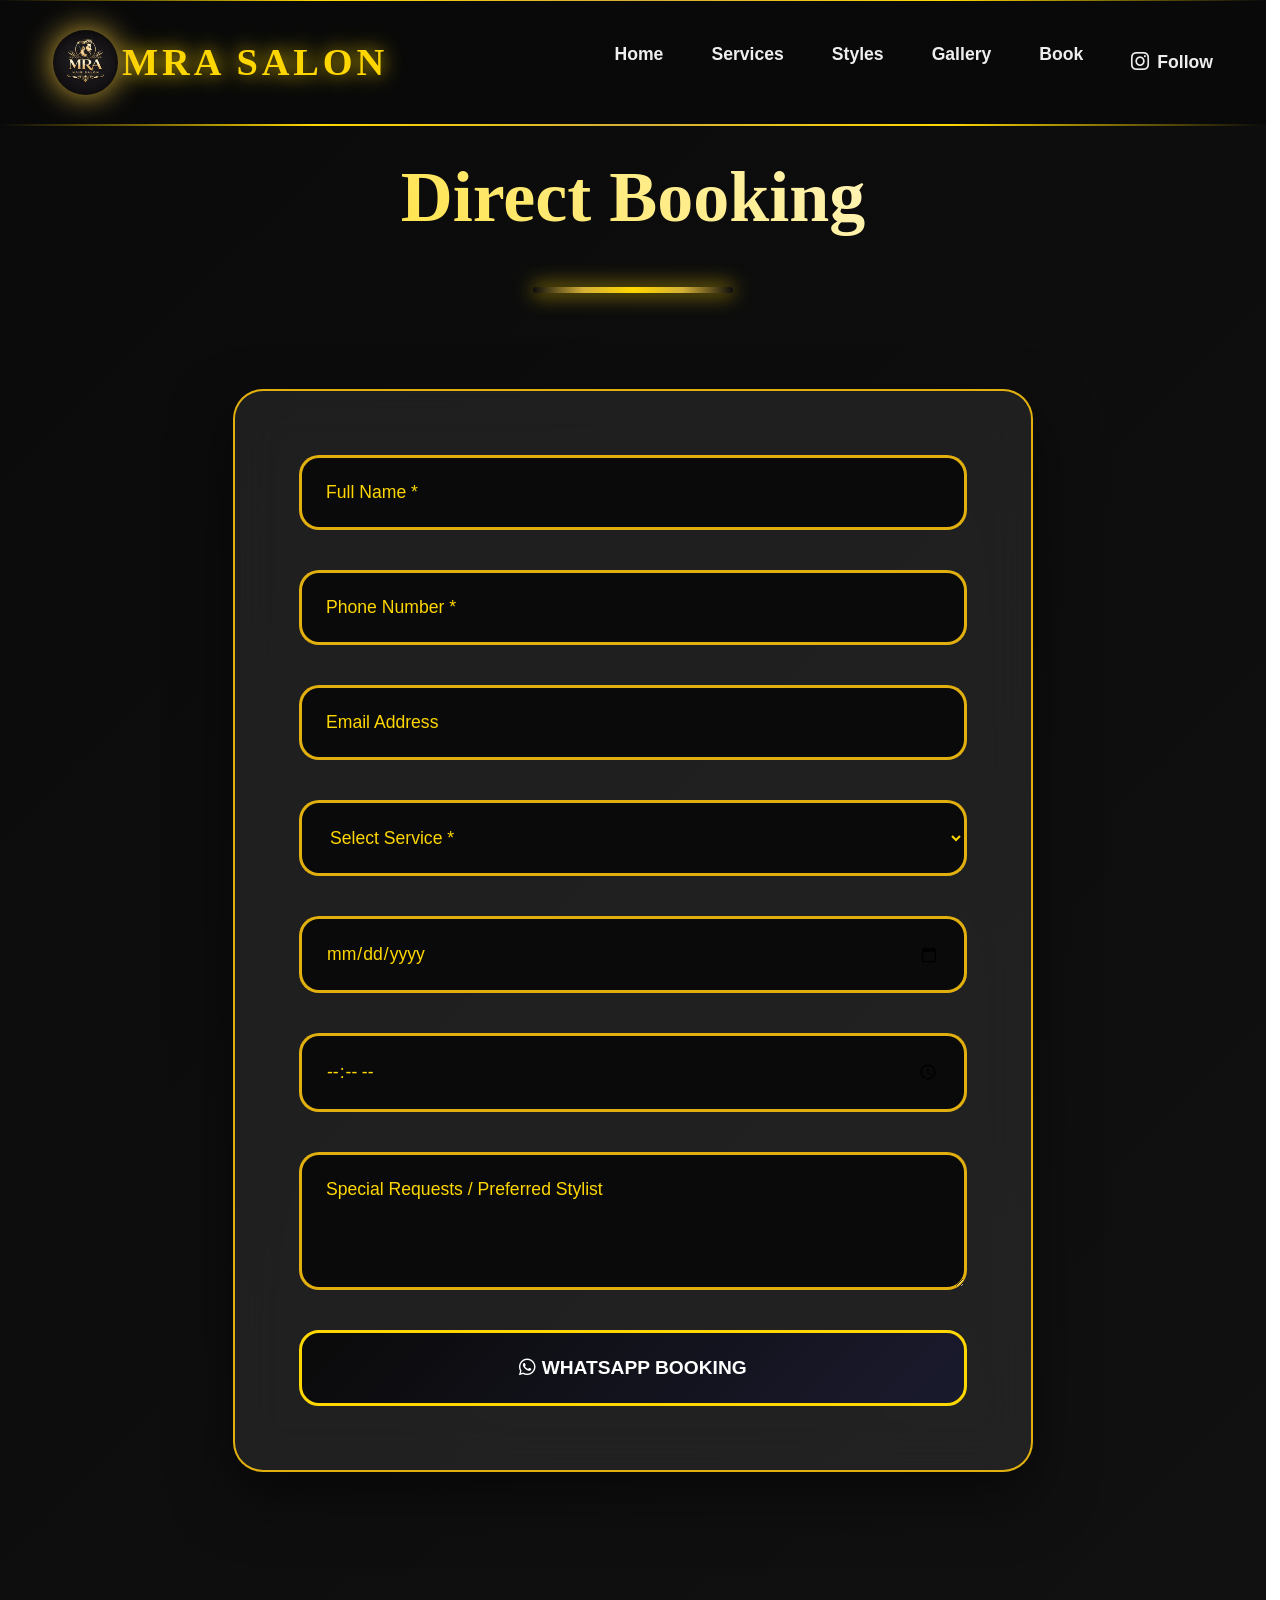
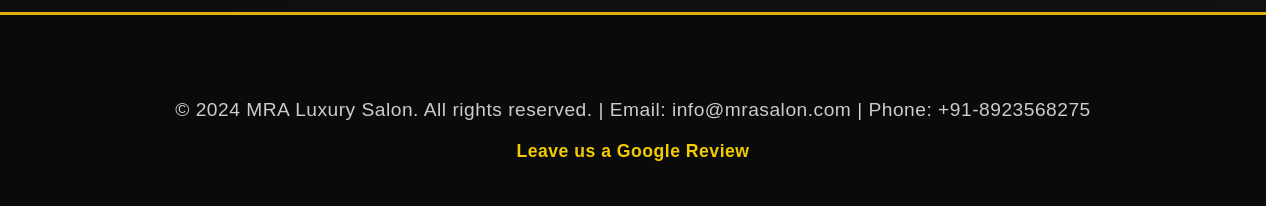
<file: book - Copy.html>
<!DOCTYPE html>
<html lang="en">
<head>
    <meta charset="UTF-8">
    <meta name="viewport" content="width=device-width, initial-scale=1.0">
    <title>Book Appointment - MRA Salon</title>
    <link rel="stylesheet" href="styles.css">
    <link rel="stylesheet" href="https://cdnjs.cloudflare.com/ajax/libs/font-awesome/6.0.0/css/all.min.css">
</head>
<body>
    <!-- Preloader -->
    <div class="preloader" id="preloader">
        <div class="spinner"></div>
    </div>


    <!-- Navbar -->
    <nav class="navbar">
        <div class="nav-container">
            <div class="logo-container">
                <img src="logo.jpeg" alt="MRA Salon Logo" class="logo">
                <div class="salon-name">MRA SALON</div>
            </div>
            <ul class="nav-menu">
                <li><a href="index.html" class="nav-link">Home</a></li>
                <li><a href="services.html" class="nav-link">Services</a></li>
                <li><a href="styles.html" class="nav-link">Styles</a></li>
                <li><a href="gallery.html" class="nav-link">Gallery</a></li>
                <li><a href="book.html" class="nav-link active">Book</a></li>
                <li><a href="https://www.instagram.com/mrasalonofficial/" class="nav-link instagram-link" target="_blank" rel="noopener"><i class="fab fa-instagram"></i> Follow</a></li>
            </ul>
            <div class="hamburger">
                <span></span>
                <span></span>
                <span></span>
            </div>
        </div>
    </nav>

    <!-- Booking Form -->
    <section class="booking-section" id="book">
        <div class="container">
            <h2 class="section-title gold-text">Direct Booking</h2>
            <form id="bookingForm" class="booking-form">
                <input type="text" id="name" placeholder="Full Name *" required>
                <input type="tel" id="phone" placeholder="Phone Number *" required>
                <input type="email" id="email" placeholder="Email Address">
                <select id="service" required>
                    <option value="">Select Service *</option>
                    <option value="Haircut">Haircut</option>
                    <option value="Beard Trim">Beard Trim</option>
                    <option value="Hair Dye">Hair Dye</option>
                    <option value="Facial">Facial</option>
                    <option value="Haircut+Beard Trim">Haircut + Beard Trim</option>
                    <option value="Style Consultation">Style Consultation</option>
                </select>
<input type="date" id="date" required>
                <input type="time" id="time" required>
<textarea id="message" placeholder="Special Requests / Preferred Stylist" rows="4" style="overflow: hidden; resize: vertical;"></textarea>

                <div class="form-buttons">
<button type="button" class="gold-btn" id="whatsappBtn" onclick="sendWhatsAppBooking()"><i class="fab fa-whatsapp"></i> WhatsApp Booking</button>

                </div>
            </form>
        </div>
    </section>

    <!-- Footer -->
    <footer class="footer">
        <div class="container">
            <p>&copy; 2024 MRA Luxury Salon. All rights reserved. | Email: info@mrasalon.com | Phone: +91-8923568275</p>
            <p style="margin-top: 0.75rem; font-size: 1.1rem; opacity: 0.95;">
                <a href="https://g.page/r/Ca-ZBIaewTPIEBM" target="_blank" rel="noopener" style="color: var(--neon-gold); text-decoration: none; font-weight: 700;">
                    Leave us a Google Review
                </a>
            </p>
        </div>
    </footer>

    <!-- Thanks Modal -->
    <div id="thanksModal" class="modal">
        <div class="modal-content">
            <h2>Thank You!</h2>
            <p id="thanksMessage">Your booking request has been saved and sent to our team.</p>
            <button class="close-modal gold-btn">Close</button>
        </div>
    </div>

<script src="script.js"></script>

<script>
// Prefill service from modal
document.addEventListener('DOMContentLoaded', function() {
    const selectedService = localStorage.getItem('selectedService');
    if (selectedService && document.getElementById('service')) {
        document.getElementById('service').value = selectedService;

        localStorage.removeItem('selectedService');
    }
});
</script>

</body>
</html>
</file>
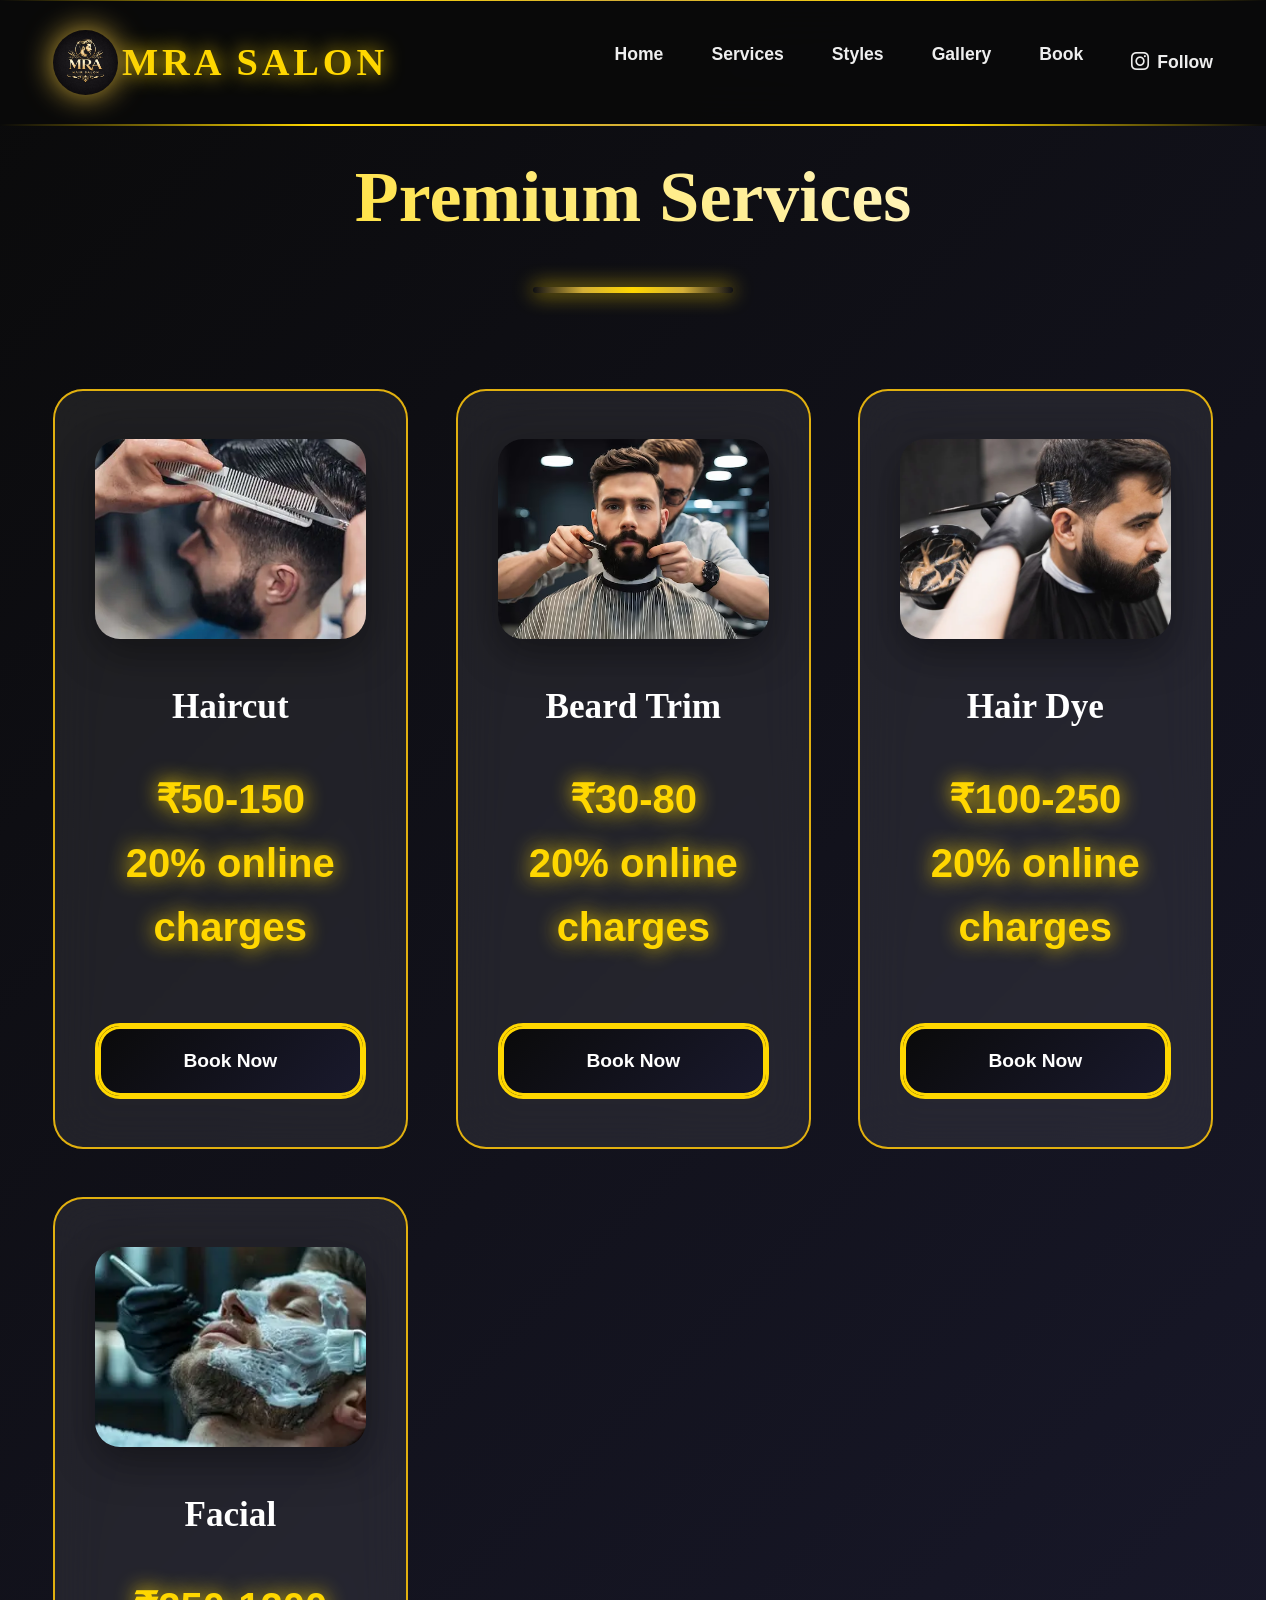
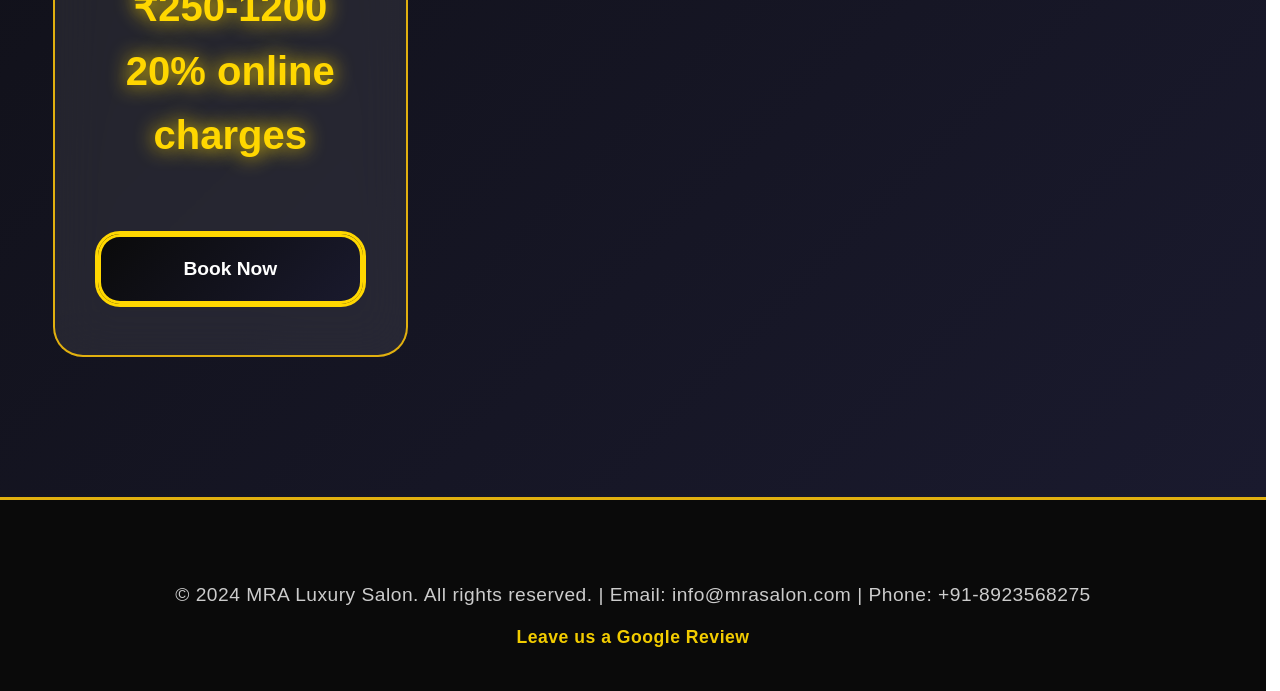
<file: services.html>
<!DOCTYPE html>
<html lang="en">
<head>
    <meta charset="UTF-8">
    <meta name="viewport" content="width=device-width, initial-scale=1.0">
    <title>Services - MRA Salon - Luxury Hair & Beard Styling</title>
    <link rel="stylesheet" href="styles.css">
    <link rel="stylesheet" href="https://cdnjs.cloudflare.com/ajax/libs/font-awesome/6.0.0/css/all.min.css">
</head>
<body>
    <!-- Preloader -->
    <div class="preloader" id="preloader">
        <div class="spinner"></div>
    </div>

 

    <!-- Navbar -->
    <nav class="navbar">
        <div class="nav-container">
            <div class="logo-container">
                <img src="logo.jpeg" alt="MRA Salon Logo" class="logo">
                <div class="salon-name">MRA SALON</div>
            </div>
            <ul class="nav-menu">
                <li><a href="index.html" class="nav-link">Home</a></li>
<li><a href="services.html" class="nav-link active">Services</a></li>
                <li><a href="styles.html" class="nav-link">Styles</a></li>
                <li><a href="gallery.html" class="nav-link">Gallery</a></li>
                <li><a href="book.html" class="nav-link">Book</a></li>
                <li><a href="https://www.instagram.com/mrasalonofficial/" class="nav-link instagram-link" target="_blank" rel="noopener"><i class="fab fa-instagram"></i> Follow</a></li>
            </ul>
            <div class="hamburger">
                <span></span>
                <span></span>
                <span></span>
            </div>
        </div>
    </nav>

    <!-- Services Section -->
    <section class="services-section">
        <div class="container">
            <h2 class="section-title gold-text">Premium Services</h2>
            <div class="services-grid">
<div class="service-card fade-in">
                    <img src="haircutting.webp" alt="Premium Haircut Service">
                    <h3>Haircut</h3>
                    <div class="price">₹50-150 <br>
                        <p>20% online charges</p></div>
                    <button class="book-btn gold-btn" data-service="Haircut">Book Now</button>
                </div>
                <div class="service-card fade-in">
                    <img src="cutting-beard-barber-salon.avif" alt="Expert Beard Trim">
                    <h3>Beard Trim</h3>
                    <div class="price">₹30-80 <br>
                        <p>20% online charges</p></div>
                    <button class="book-btn gold-btn" data-service="Beard Trim">Book Now</button>
                </div>
                <div class="service-card fade-in">
                    <img src="hair-dye-men-salon-800x534.webp" alt="Professional Hair Dye">
                    <h3>Hair Dye</h3>
                    <div class="price">₹100-250 <br>
                        <p>20% online charges</p></div>
                    <button class="book-btn gold-btn" data-service="Hair Dye">Book Now</button>
                </div>
                <div class="service-card fade-in">
                    <img src="facial.webp" alt="Luxury Facial Treatment">
                    <h3>Facial</h3>
                    <div class="price">₹250-1200 <br>
                        <p>20% online charges</p></div>
                    <button class="book-btn gold-btn" data-service="Facial">Book Now</button>
                </div>
            </div>
        </div>
    </section>

    <!-- Footer -->
    <footer class="footer">
        <div class="container">
            <p>&copy; 2024 MRA Luxury Salon. All rights reserved. | Email: info@mrasalon.com | Phone: +91-8923568275</p>
            <p style="margin-top: 0.75rem; font-size: 1.1rem; opacity: 0.95;">
                <a href="https://g.page/r/Ca-ZBIaewTPIEBM" target="_blank" rel="noopener" style="color: var(--neon-gold); text-decoration: none; font-weight: 700;">
                    Leave us a Google Review
                </a>
            </p>
        </div>
    </footer>

    <!-- Service Modal -->
    <div id="serviceModal" class="modal">
        <div class="modal-content">
            <span class="close">&times;</span>
            <h2 id="modalTitle"></h2>
            <p id="modalDesc"></p>
            <div id="modalPrice"></div>
            <button id="modalBookBtn" class="gold-btn">Book Now</button>
        </div>
    </div>

    <script src="script.js"></script>
</body>
</html>
</file>
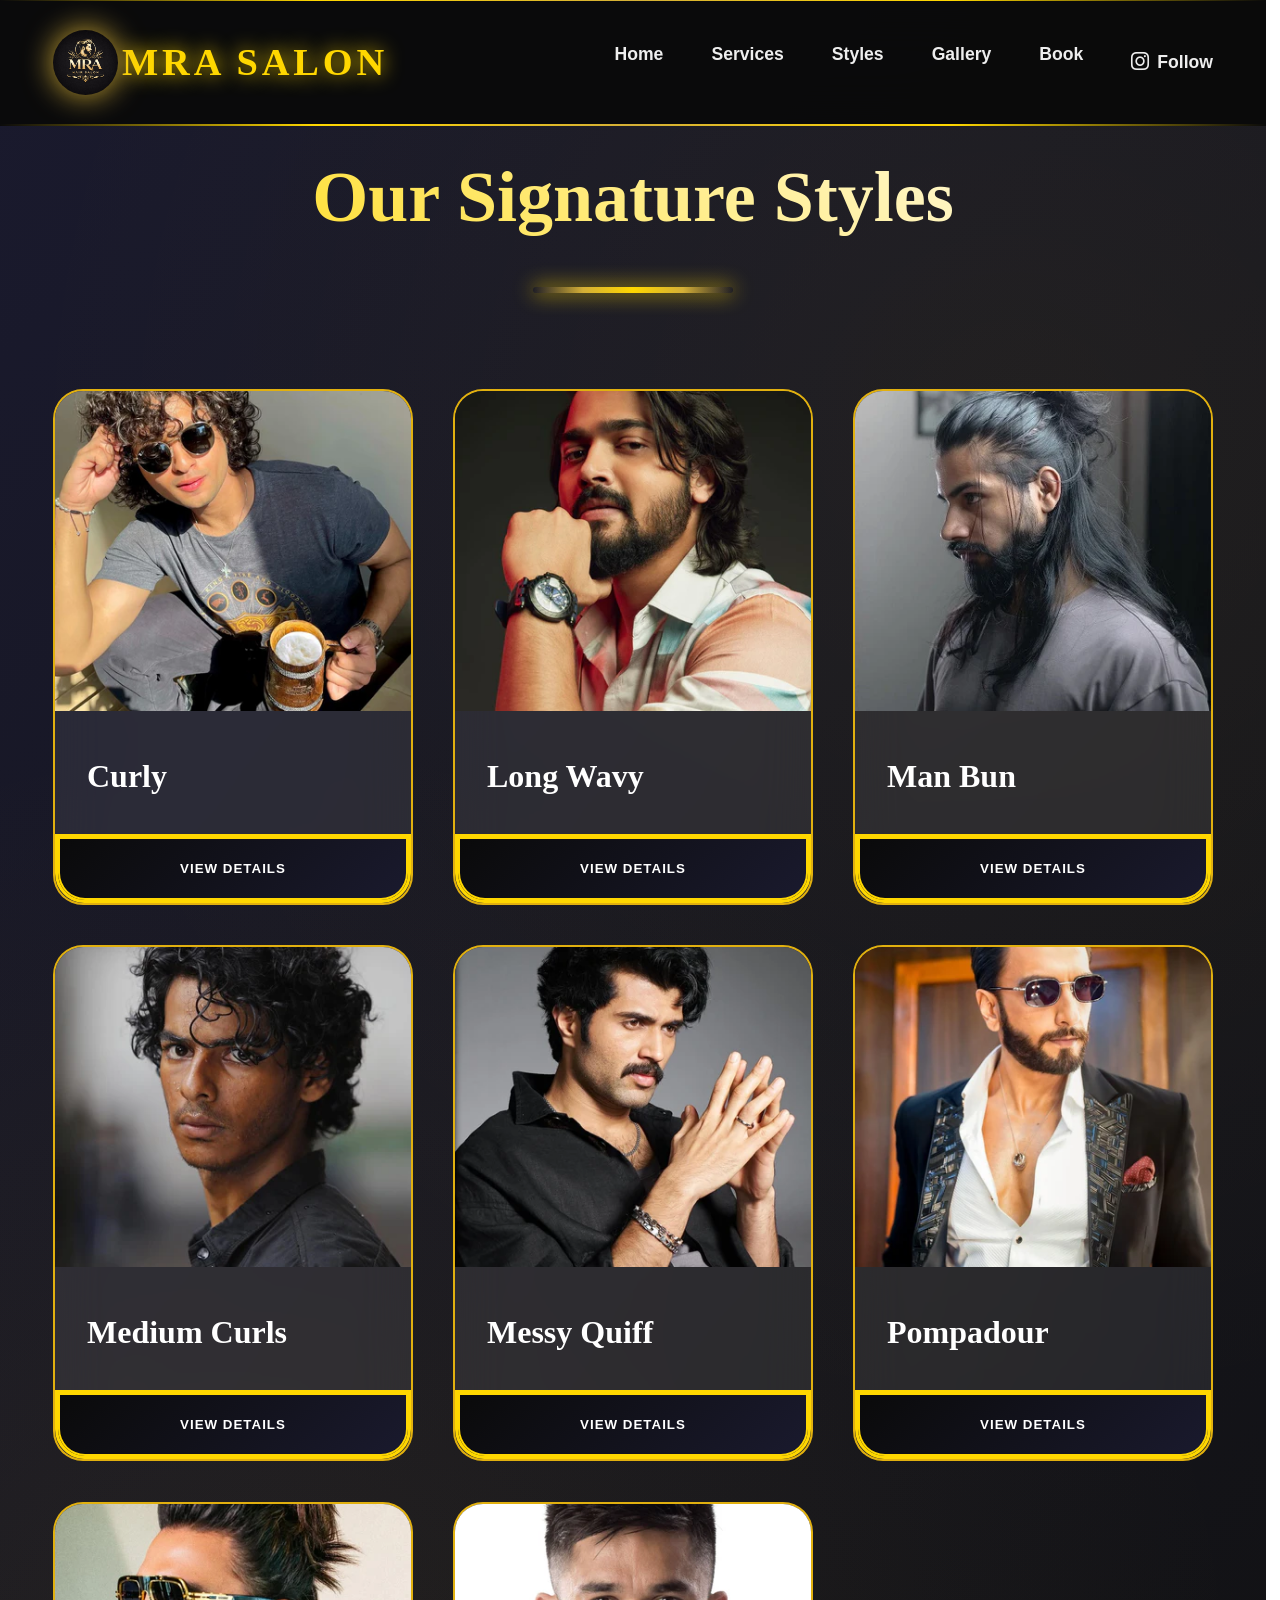
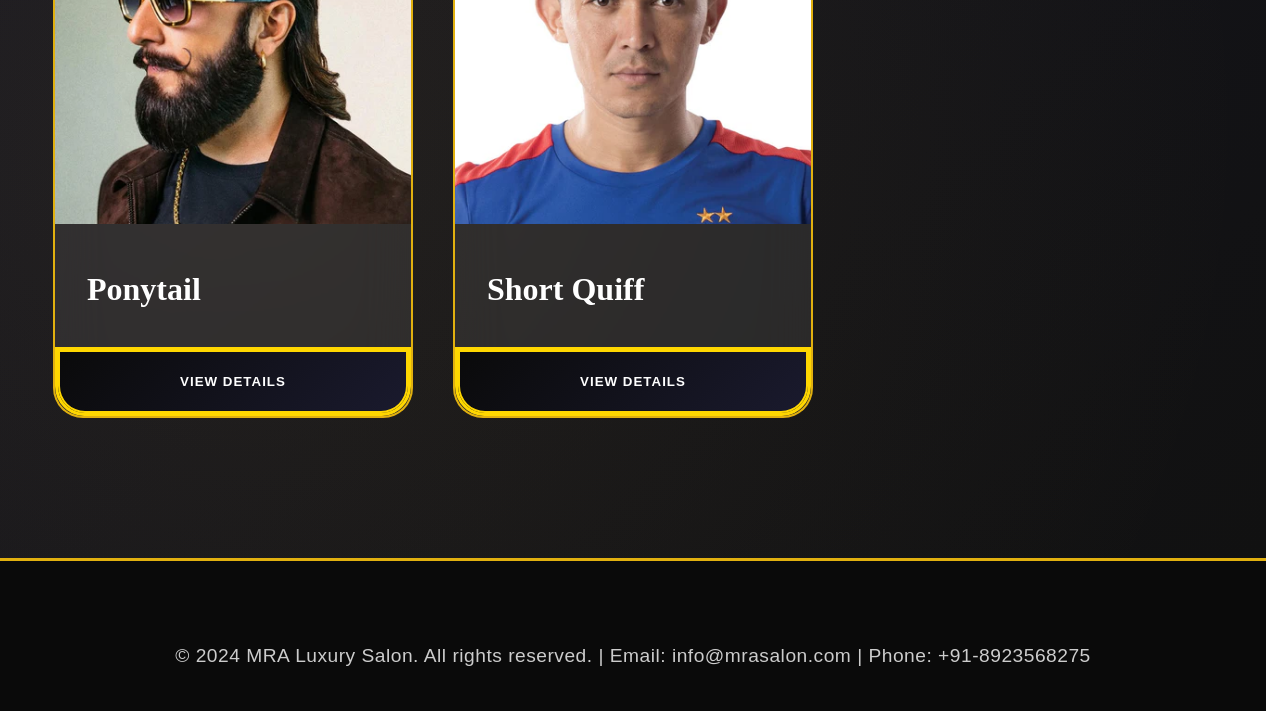
<file: styles.html>
<!DOCTYPE html>
<html lang="en">
<head>
    <meta charset="UTF-8">
    <meta name="viewport" content="width=device-width, initial-scale=1.0">
    <title>Styles - MRA Salon - Luxury Hair & Beard Styling</title>
    <link rel="stylesheet" href="styles.css">
    <link rel="stylesheet" href="https://cdnjs.cloudflare.com/ajax/libs/font-awesome/6.0.0/css/all.min.css">
</head>
<body>
    <!-- Preloader -->
    <div class="preloader" id="preloader">
        <div class="spinner"></div>
    </div>



    <!-- Navbar -->
    <nav class="navbar">
        <div class="nav-container">
            <div class="logo-container">
                <img src="logo.jpeg" alt="MRA Salon Logo" class="logo">
                <div class="salon-name">MRA SALON</div>
            </div>
            <ul class="nav-menu">
                <li><a href="index.html" class="nav-link">Home</a></li>
                <li><a href="services.html" class="nav-link">Services</a></li>
                <li><a href="styles.html" class="nav-link active">Styles</a></li>
                <li><a href="gallery.html" class="nav-link">Gallery</a></li>
                <li><a href="book.html" class="nav-link">Book</a></li>
                <li><a href="https://www.instagram.com/mrasalonofficial/" class="nav-link instagram-link" target="_blank" rel="noopener"><i class="fab fa-instagram"></i> Follow</a></li>
            </ul>
            <div class="hamburger">
                <span></span>
                <span></span>
                <span></span>
            </div>
        </div>
    </nav>

    <!-- Haircut Styles Section -->
    <section class="styles-section" id="styles">
        <div class="container">
            <h2 class="section-title gold-text">Our Signature Styles</h2>
            <div class="styles-grid">
                <div class="style-card fade-in" data-service="Curly Hairstyle">
                    <img src="Curly_Hairstyle_hannusaraf_480x480.webp" alt="Curly Hairstyle">
                    <h3>Curly</h3>
                    <button class="view-btn gold-btn">View Details</button>
                </div>
                <div class="style-card fade-in" data-service="Long Wavy">
                    <img src="Long_and_Wavy_Hairstyle_Bhuvan_Bam_480x480.webp" alt="Long Wavy Hairstyle">
                    <h3>Long Wavy</h3>
                    <button class="view-btn gold-btn">View Details</button>
                </div>
                <div class="style-card fade-in" data-service="Man Bun">
                    <img src="Man_Bun_Hairstyle_480x480.webp" alt="Man Bun Hairstyle">
                    <h3>Man Bun</h3>
                    <button class="view-btn gold-btn">View Details</button>
                </div>
                <div class="style-card fade-in" data-service="Medium Curls">
                    <img src="Medium_Length_Curls_for_Indian_Men_480x480.webp" alt="Medium Curls">
                    <h3>Medium Curls</h3>
                    <button class="view-btn gold-btn">View Details</button>
                </div>
                <div class="style-card fade-in" data-service="Messy Quiff">
                    <img src="Messy_Quiff_with_Moustache_for_Men_with_Oval_Face_480x480.webp" alt="Messy Quiff">
                    <h3>Messy Quiff</h3>
                    <button class="view-btn gold-btn">View Details</button>
                </div>
                <div class="style-card fade-in" data-service="Pompadour">
                    <img src="Pompadour_Hairstyle_Ranveer_Singh_480x480.webp" alt="Pompadour Hairstyle">
                    <h3>Pompadour</h3>
                    <button class="view-btn gold-btn">View Details</button>
                </div>
                <div class="style-card fade-in" data-service="Ponytail">
                    <img src="Ponytail_Hairstyle_for_Men_with_Beard_480x480.webp" alt="Ponytail Hairstyle">
                    <h3>Ponytail</h3>
                    <button class="view-btn gold-btn">View Details</button>
                </div>
                <div class="style-card fade-in" data-service="Short Quiff">
                    <img src="Short_Quiff_Faded_Without_Beard_For_Indian_Men_480x480.webp" alt="Short Quiff">
                    <h3>Short Quiff</h3>
                    <button class="view-btn gold-btn">View Details</button>
                </div>
            </div>
        </div>
    </section>

    <!-- Footer -->
    <footer class="footer">
        <div class="container">
            <p>&copy; 2024 MRA Luxury Salon. All rights reserved. | Email: info@mrasalon.com | Phone: +91-8923568275</p>
        </div>
    </footer>

    <!-- Service Modal -->
    <div id="serviceModal" class="modal">
        <div class="modal-content">
            <span class="close">&times;</span>
            <h2 id="modalTitle"></h2>
            <p id="modalDesc"></p>
            <div id="modalPrice"></div>
            <button id="modalBookBtn" class="gold-btn">Book This Service</button>
        </div>
    </div>

    <script src="script.js"></script>
</body>
</html>
</file>
<file: styles.css>
/* Reset & Base */
* {
    margin: 0;
    padding: 0;
    box-sizing: border-box;
}

body {
    font-family: 'Montserrat', sans-serif;
    line-height: 1.6;
    color: #eee;
    overflow-x: hidden;
  
}

.container {
    max-width: 1200px;
    margin: 0 auto;
    padding: 0 20px;
}

/* Enhanced Gold & Black Theme */
:root {
    --gold: #D4AF37;
    --dark-gold: #B8860B;
    --neon-gold: #FFD700;
    --navy: #1a1a2e;
    --black: #0a0a0a;
    --dark-bg: #111;
    --glass-bg: rgba(255,255,255,0.08);
    --glass-border: rgba(230, 180, 16, 0.98);
}

/* Google Fonts */
@import url('https://fonts.googleapis.com/css2?family=Playfair+Display:wght@400;700&family=Montserrat:wght@300;400;500;600;700&display=swap');

/* Loading Preloader */
.preloader {
    position: fixed;
    top: 0;
    left: 0;
    width: 100%;
    height: 100%;
    background: var(--black);
    display: flex;
    align-items: center;
    justify-content: center;
    z-index: 5000;
    transition: opacity 0.5s;
}

.spinner {
    width: 80px;
    height: 80px;
    border: 5px solid rgba(212,175,55,0.2);
    border-top: 5px solid var(--gold);
    border-radius: 50%;
    /* animation: spin 1s linear infinite; */
}

/* @keyframes spin {
    0% { transform: rotate(0deg); }
    100% { transform: rotate(360deg); }
} */

/* Custom Cursor */



/* Animations */
.fade-in {
    opacity: 1;
    transform: none;
}

/* @keyframes fadeInUp {
    to {
        opacity: 1;
        transform: translateY(0);
    }
} */

/* @keyframes float {
    0%, 100% { transform: translateY(0) rotate(0deg); }
    50% { transform: translateY(-20px) rotate(3deg); }
}

@keyframes glowPulse {
    0%, 100% { 
        box-shadow: var(--shadow), 0 0 20px var(--neon-gold);
        text-shadow: 0 0 20px var(--neon-gold);
    }
    50% { 
        box-shadow: var(--shadow), 0 0 60px var(--neon-gold), 0 0 100px rgba(212,175,55,0.5);
        text-shadow: 0 0 40px var(--neon-gold), 0 0 60px var(--neon-gold);
    }
}

@keyframes textShimmer {
    0% { background-position: -468px 0; }
    100% { background-position: 468px 0; }
} */

/* ULTRA Eye-Catching Hero */
.hero {
    min-height: 120vh;
    padding-top: 120px;
    background: linear-gradient(135deg, var(--black) 0%, var(--navy) 30%, var(--dark-bg) 0%);
    display: flex;
    flex-direction: column;
    justify-content: center;
    align-items: center;
    text-align: center;
    position: relative;
    overflow: hidden;
}

.hero::before {
    content: '';
    position: fixed;
    top: -50%;
    left: -50%;
    width: 200%;
    height: 200%;
    background: 
        radial-gradient(circle at 20% 30%, var(--neon-gold) 0%, transparent 40%),
        radial-gradient(circle at 80% 70%, var(--gold) 0%, transparent 40%),
        radial-gradient(circle at 40% 80%, rgba(212,175,55,0.3) 0%, transparent 50%);
    /* animation: float 10s ease-in-out infinite; */
    opacity: 0.15;
    z-index: 1;
}

.hero::after {
    content: '';
    position: absolute;
    top: 0;
    left: 0;
    width: 100%;
    height: 100%;
    background-image: 
        linear-gradient(45deg, transparent 48%, var(--neon-gold) 50%, transparent 52%),
        linear-gradient(-45deg, transparent 48%, var(--neon-gold) 50%, transparent 52%);
    background-size: 20px 20px;
    /* animation: textShimmer 3s linear infinite; */
    opacity: 0.1;
    z-index: 1;
}

.hero-title {
    font-family: 'Playfair Display', serif;
    font-size: clamp(3rem, 6vw, 5rem);
    margin-bottom: 1.5rem;
    color: var(--neon-gold);
    /* animation: 
        fadeInUp 1.5s ease-out forwards,
        glowPulse 3s ease-in-out infinite 1.5s; */
    letter-spacing: 0.15em;
    text-transform: uppercase;
    font-weight: 700;
    position: relative;
    z-index: 3;
    text-shadow: 0 0 12px var(--neon-gold);
    opacity: 1;
}

.hero-subtitle {
    font-size: clamp(1.4rem, 4vw, 2rem);
    margin-bottom: 3rem;
    max-width: 800px;
    font-weight: 300;
    color: rgba(255,255,255,0.9);
    /* animation: fadeInUp 2s ease 0.5s forwards; */
    position: relative;
    z-index: 3;
    letter-spacing: 0.05em;
}

.cta-btn {
    display: inline-block;
    padding: 22px 60px;
    background: linear-gradient(135deg, var(--black) 0%, var(--navy) 50%, var(--black) 100%);
    color: #fff;
    text-decoration: none;
    font-family: 'Montserrat', sans-serif;
    font-weight: 700;
    font-size: 1.3rem;
    border: 3px solid transparent;
    border-radius: 60px;
    position: relative;
    overflow: hidden;
    /* animation: fadeInUp 2s ease 1s forwards; */
    z-index: 3;
    transition: all 0.5s cubic-bezier(0.25, 0.46, 0.45, 0.94);
    text-transform: uppercase;
    letter-spacing: 1px;
    box-shadow: inset 0 0 0 3px var(--neon-gold);
}

.cta-btn::before {
    content: '';
    position: absolute;
    top: 0;
    left: -100%;
    width: 100%;
    height: 100%;
    background: linear-gradient(90deg, transparent, rgba(255,255,255,0.3), transparent);
    transition: left 0.6s;
}

.cta-btn:hover::before {
    left: 100%;
}

.cta-btn:hover {
    /* transform: translateY(-8px) scale(1.08); */
    box-shadow: 
        0 10px 20px rgba(0,0,0,0.3),
        inset 0 0 0 3px var(--neon-gold);
    border-color: var(--neon-gold);
}

/* Navbar - Enhanced */
.navbar {
    position: absolute;
    top: 0;
    width: 100%;
    padding: 1.8rem 0;
    background: rgba(10,10,10,0.95);
    backdrop-filter: blur(25px);
    -webkit-backdrop-filter: blur(25px);
    z-index: 1000;
    border-bottom: 2px solid var(--glass-border);
    border-top: 1px solid;
    border-image: linear-gradient(90deg, transparent, var(--neon-gold), var(--gold), var(--neon-gold), transparent) 1;
}

.nav-container {
    max-width: 1200px;
    margin: 0 auto;
    padding: 0 20px;
    display: flex;
    justify-content: space-between;
    align-items: center;
}

.logo-container {
    display: flex;
    align-items: center;
    gap: 0.25rem;
}

.logo {
    height: 65px;
    width: 65px;
    object-fit: cover;
    border-radius: 50%;
    filter: drop-shadow(0 0 15px var(--gold));
    transition: all 0.4s ease;
    margin-right: 0;
}

.salon-name {
    font-family: 'Playfair Display', serif;
    font-size: clamp(1.8rem, 3vw, 2.5rem);
    font-weight: 700;
    color: var(--neon-gold);
    text-shadow: 0 0 20px var(--neon-gold);
    letter-spacing: 0.1em;
    text-transform: uppercase;
    /* animation: glowPulse 2s ease-in-out infinite; */
}

.logo:hover {
    filter: drop-shadow(0 0 30px var(--neon-gold)) brightness(1.3);
    transform: scale(1.1);
}

.nav-menu {
    display: flex;
    list-style: none;
    gap: 3rem;
}

.nav-link {
    color: #eee;
    text-decoration: none;
    font-weight: 600;
    font-size: 1.1rem;
    position: relative;
    transition: all 0.4s ease;
    padding: 0.5rem 0;
}

.nav-link::after {
    content: '';
    position: absolute;
    width: 0;
    height: 3px;
    bottom: 0;
    left: 50%;
    background: linear-gradient(90deg, var(--gold), var(--neon-gold));
    transition: all 0.4s ease;
    border-radius: 2px;
}

.nav-link:hover::after {
    width: 100%;
    left: 0;
}

.nav-link:hover {
    color: var(--neon-gold);
    text-shadow: 0 0 20px var(--neon-gold);
    transform: translateY(-2px);
}

.instagram-link {
    display: flex;
    align-items: center;
    gap: 0.5rem;
}

.instagram-link i {
    font-size: 1.3rem;
}

.instagram-link::before {
    content: '';
    position: absolute;
    width: 0;
    height: 3px;
    bottom: 0;
    left: 50%;
    background: linear-gradient(90deg, #E1306C, #FD1D1D, #F77737);
    transition: all 0.4s ease;
    border-radius: 2px;
    z-index: 1;
}

.instagram-link:hover::before {
    width: 100%;
    left: 0;
    box-shadow: 0 0 10px #E1306C;
}

.instagram-link:hover {
    color: #E1306C !important;
    text-shadow: 0 0 20px #E1306C, 0 0 30px #E1306C;
}

.hamburger {
    display: none;
    flex-direction: column;
    cursor: pointer;
    gap: 5px;
}

.hamburger span {
    width: 35px;
    height: 5px;
    background: linear-gradient(45deg, var(--gold), var(--neon-gold));
    border-radius: 3px;
    transition: all 0.4s ease;
    box-shadow: 0 3px 8px rgba(0,0,0,0.4);
}

.hamburger:hover span {
    box-shadow: 0 0 15px var(--neon-gold);
}

/* Section Titles */
.section-title {
    font-family: 'Playfair Display', serif;
    font-size: clamp(3rem, 6vw, 4.5rem);
    text-align: center;
    margin-bottom: 6rem;
    position: relative;
    background: linear-gradient(45deg, var(--neon-gold), #fff);
    -webkit-background-clip: text;
    -webkit-text-fill-color: transparent;
    background-clip: text;
    /* animation: glowPulse 3s ease-in-out infinite; */
}

.section-title::after {
    content: '';
    display: block;
    width: 200px;
    height: 6px;
    background: linear-gradient(90deg, transparent, var(--gold), var(--neon-gold), var(--gold), transparent);
    margin: 2rem auto 0;
    border-radius: 4px;
    box-shadow: 0 0 20px var(--neon-gold);
}

/* Fix gap in home-teaser */
.home-teaser .section-title {
    margin-bottom: 2rem;
}

.home-teaser .hero-subtitle {
    margin-bottom: 2rem;
}

/* Rest of styles.css remains the same for cards, services, forms, gallery, footer, modals, responsive... */
.gold-text { 
    background: linear-gradient(45deg, var(--neon-gold), #fff);
    -webkit-background-clip: text;
    -webkit-text-fill-color: transparent;
    background-clip: text;
}

.styles-section {
    padding: 140px 0;
    background: linear-gradient(135deg, var(--navy) 0%, var(--dark-bg) 100%);
    position: relative;
}

.styles-section::before {
    content: '';
    position: absolute;
    top: 0;
    left: 0;
    width: 100%;
    height: 100%;
    background-image: 
        radial-gradient(circle at 20% 80%, rgba(212,175,55,0.08) 0%, transparent 50%),
        radial-gradient(circle at 80% 20%, rgba(255,215,0,0.05) 0%, transparent 50%);
    pointer-events: none;
}

.styles-grid {
    display: grid;
    grid-template-columns: repeat(auto-fit, minmax(340px, 1fr));
    gap: 2.5rem;
    align-items: stretch;
}

.style-card {
    background: var(--glass-bg);
    backdrop-filter: blur(25px);
    -webkit-backdrop-filter: blur(25px);
    border-radius: 30px;
    overflow: hidden;
    transition: all 0.6s cubic-bezier(0.25, 0.46, 0.45, 0.94);
    border: 2px solid var(--glass-border);
    position: relative;
}

.style-card::before {
    content: '';
    position: absolute;
    top: 0;
    left: 0;
    right: 0;
    bottom: 0;
    background: linear-gradient(45deg, transparent 30%, rgba(212,175,55,0.15) 50%, transparent 70%);
    opacity: 0;
    transition: opacity 0.4s;
}

.style-card:hover::before {
    opacity: 1;
}

.style-card:hover {
    /* transform: translateY(-25px) rotateX(8deg) scale(1.04); */
    box-shadow: 0 20px 40px rgba(0,0,0,0.3);
    border-color: var(--neon-gold);
}

.style-card img {
    width: 100%;
    height: 320px;
    object-fit: cover;
    transition: transform 0.6s ease;
}

.style-card {
    display: flex;
    flex-direction: column;
}

/* .style-card:hover img {
    transform: scale(1.15);
} */

.style-card h3 {
    padding: 2.5rem 2rem 2rem;
    font-family: 'Playfair Display', serif;
    font-size: 2rem;
    text-align: center;
    color: #fff;
    position: relative;
    z-index: 2;
    flex-grow: 1;
    display: flex;
    align-items: flex-end;
}

.view-btn {
    width: 100%;
    padding: 1.5rem;
    border: none;
    background: linear-gradient(135deg, var(--black), var(--navy));
    color: #fff;
    font-family: 'Montserrat', sans-serif;
    font-weight: 700;
    border-radius: 0 0 30px 30px;
    cursor: pointer;
    transition: all 0.4s ease;
    position: relative;
    overflow: hidden;
    text-transform: uppercase;
    letter-spacing: 1px;
    box-shadow: inset 0 0 0 2px var(--neon-gold);
}

.view-btn:hover {
    /* transform: translateY(-3px); */
    box-shadow: 
        inset 0 0 0 2px var(--neon-gold),
        0 10px 20px rgba(0,0,0,0.3);
}

.services-section {
    padding: 140px 0;
    background: linear-gradient(135deg, var(--black) 0%, var(--navy) 100%);
    position: relative;
}

.services-grid {
    display: grid;
    grid-template-columns: repeat(auto-fit, minmax(320px, 1fr));
    gap: 3rem;
}

.service-card {
    background: var(--glass-bg);
    backdrop-filter: blur(25px);
    border-radius: 30px;
    overflow: hidden;
    text-align: center;
    padding: 3rem 2.5rem;
    transition: all 0.6s ease;
    border: 2px solid var(--glass-border);
}

.service-card:hover {
    transform: translateY(-20px);
    box-shadow: var(--shadow), 0 0 50px rgba(212,175,55,0.3);
    border-color: var(--gold);
}

.service-card img {
    width: 100%;
    height: 200px;
    object-fit: cover;
    border-radius: 25px;
    margin-bottom: 2rem;
    box-shadow: 0 15px 40px rgba(0,0,0,0.4);
}

.service-card h3 {
    font-family: 'Playfair Display', serif;
    font-size: 2.2rem;
    margin-bottom: 1.5rem;
    color: #fff;
}

.price {
    font-size: 2.5rem;
    font-weight: 800;
    color: var(--neon-gold);
    margin: 2rem 0;
    text-shadow: 0 0 20px var(--neon-gold);
}

.book-btn {
    width: 100%;
    margin-top: 2rem;
    padding: 1.5rem;
    font-size: 1.2rem;
    background: linear-gradient(135deg, var(--black), var(--navy));
    color: #fff;
    border: none;
    border-radius: 25px;
    font-weight: 700;
    box-shadow: inset 0 0 0 3px var(--neon-gold);
}

.booking-section {
    padding: 140px 0;
    background: linear-gradient(135deg, var(--black) 0%, var(--dark-bg) 100%);
}

.booking-form {
    max-width: 800px;
    width: 100%;
    margin: 0 auto;
    display: grid;
    gap: 2.5rem;
    background: var(--glass-bg);
    backdrop-filter: blur(25px);
    padding: 4rem;
    border-radius: 30px;
    border: 2px solid var(--glass-border);
    box-shadow: 0 25px 60px rgba(0,0,0,0.5);
    box-sizing: border-box;
}

.booking-form input,
.booking-form select,
.booking-form textarea {
    width: 100%;
    padding: 1.5rem;
    border: 3px solid var(--glass-border);
    border-radius: 20px;
    background: var(--black);
    color: gold;
    font-size: 1.1rem;
    font-family: 'Montserrat', sans-serif;
    transition: all 0.4s ease;
    box-sizing: border-box;
    overflow: hidden;
    word-break: break-word;
}

.booking-form select option {
    background: var(--black);
    color: gold;
    padding: 0.5rem;
}

.booking-form input:focus,
.booking-form select:focus,
.booking-form textarea:focus {
    outline: none;
    border-color: var(--neon-gold);
    box-shadow: 0 0 25px rgba(212,175,55,0.3);
    background: rgba(255,255,255,0.15);
}

.booking-form input::placeholder,
.booking-form textarea::placeholder {
    color: gold;
}

.form-buttons {
    display: grid;
    grid-template-columns: repeat(auto-fit, minmax(180px, 1fr));
    gap: 2rem;
}

.form-buttons .gold-btn {
    padding: 1.5rem;
    font-size: 1.2rem;
    border-radius: 20px;
    background: linear-gradient(135deg, var(--black), var(--navy));
    color: gold;
    border: 3px solid var(--neon-gold);
    font-weight: 700;
    text-transform: uppercase;
}

.gallery-section {
    padding: 140px 0;
    background: linear-gradient(135deg, var(--navy) 0%, var(--dark-bg) 100%);
}

.gallery-header{
    display:flex;
    flex-direction:column;
    align-items:center;
    gap:2rem;
}

.add-photo-btn{
    padding: 1.2rem 2.4rem;
    border-radius: 999px;
    border: 3px solid var(--neon-gold);
    background: linear-gradient(135deg, var(--black), var(--navy));
    color:#fff;
    font-family:'Montserrat', sans-serif;
    font-weight:800;
    font-size:1.1rem;
    cursor:pointer;
    box-shadow: inset 0 0 0 3px rgba(255,215,0,0.35);
    transition: all 0.4s ease;
    letter-spacing:0.5px;
    text-transform:uppercase;
    display:flex;
    align-items:center;
    gap:0.8rem;
}

.add-photo-btn:hover{ 
}

/* Remove uploaded photo button */
.remove-photo-btn{
    position:absolute;
    top:12px;
    right:12px;
    width:34px;
    height:34px;
    border-radius:999px;
    border:1px solid rgba(255,215,0,0.7);
    background:rgba(0,0,0,0.55);
    color:var(--neon-gold);
    font-size:22px;
    line-height:30px;
    cursor:pointer;
    backdrop-filter: blur(8px);
    box-shadow: 0 10px 20px rgba(0,0,0,0.35);
    display:flex;
    align-items:center;
    justify-content:center;
}

.gallery-item:hover .remove-photo-btn[data-src]{
    display:flex;
}

.remove-photo-btn:hover{
    background:rgba(0,0,0,0.8);
    transform:scale(1.06);
}

/* Ensure thumbs take relative positioning for absolute button */
.gallery-item{
    position:relative;
}

.add-photo-btn:hover{
    transform: translateY(-2px);
    box-shadow:
        inset 0 0 0 3px rgba(255,215,0,0.55),
        0 10px 20px rgba(0,0,0,0.35);
    border-color: var(--gold);
}

.gallery-grid {
    display: grid;
    grid-template-columns: repeat(auto-fit, minmax(300px, 1fr));
    gap: 2.5rem;
}

.gallery-item {
    position: relative;
    overflow: hidden;
    border-radius: 25px;
    cursor: pointer;
    transition: all 0.5s ease;
    box-shadow: 0 15px 40px rgba(0,0,0,0.4);
}

.gallery-item::before {
    content: '';
    position: absolute;
    top: 0;
    left: 0;
    right: 0;
    bottom: 0;
    background: linear-gradient(45deg, rgba(212,175,55,0.2), transparent);
    opacity: 0;
    transition: opacity 0.4s;
}

.gallery-item:hover::before {
    opacity: 1;
}

.gallery-item:hover {
    transform: translateY(-15px) scale(1.08);
    box-shadow: var(--shadow);
}

.gallery-item img {
    width: 100%;
    height: 350px;
    object-fit: cover;
    transition: transform 0.6s ease;
}

.gallery-item:hover img {
    transform: scale(1.12);
}

.footer {
    background: var(--black);
    padding: 5rem 0 2.5rem;
    text-align: center;
    border-top: 3px solid var(--glass-border);
}

.footer p {
    font-size: 1.2rem;
    opacity: 0.85;
    letter-spacing: 0.5px;
}

.modal {
    display: none;
    position: fixed;
    z-index: 2000;
    left: 0;
    top: 0;
    width: 100%;
    height: 100%;
    background: rgba(0,0,0,0.95);
    backdrop-filter: blur(15px);
}

.modal-content {
    background: linear-gradient(135deg, var(--dark-bg), var(--navy));
    backdrop-filter: blur(30px);
    margin: 5% auto;
    padding: 5rem;
    border-radius: 40px;
    width: 90%;
    max-width: 700px;
    max-height: 90vh;
    overflow-y: auto;
    border: 3px solid var(--neon-gold);
    position: relative;
    animation: fadeInUp 0.5s cubic-bezier(0.25, 0.46, 0.45, 0.94);
    box-shadow: var(--shadow), 0 0 100px rgba(212,175,55,0.3);
}

@media (max-width: 480px) {
    .modal-content {
        margin: 2% auto;
        padding: 3rem 2rem;
        width: 96%;
        border-radius: 20px;
        max-height: 95vh;
    }
    
    .close {
        right: 1.5rem;
        top: 1.5rem;
        font-size: 2.5rem;
        padding: 1rem;
        width: 50px;
        height: 50px;
        display: flex;
        align-items: center;
        justify-content: center;
        border-radius: 50%;
        background: rgba(255,255,255,0.1);
        backdrop-filter: blur(10px);
    }
}

.lightbox-modal .lightbox-content {
    max-width: 95%;
    max-height: 95%;
    display: flex;
    align-items: center;
    justify-content: center;
    background: transparent;
    border: none;
    padding: 2rem;
}

.lightbox-modal img {
    max-width: 100%;
    max-height: 90vh;
    border-radius: 30px;
    box-shadow: 0 30px 80px rgba(0,0,0,0.9);
}

.close {
    position: absolute;
    right: 3rem;
    top: 2.5rem;
    font-size: 3.5rem;
    color: var(--neon-gold);
    cursor: pointer;
    transition: all 0.4s ease;
    text-shadow: 0 0 25px var(--neon-gold);
}

.close:hover {
    transform: rotate(180deg) scale(1.3);
    color: #fff;
}

#modalPrice {
    font-size: 3rem;
    color: var(--neon-gold);
    margin: 2.5rem 0;
    text-shadow: 0 0 12px var(--neon-gold);
    font-weight: 800;
}

/* Custom Scrollbar */
::-webkit-scrollbar {
    width: 14px;
}

::-webkit-scrollbar-track {
    background: var(--dark-bg);
    border-radius: 7px;
}

::-webkit-scrollbar-thumb {
    background: linear-gradient(var(--gold), var(--neon-gold));
    border-radius: 7px;
    border: 2px solid var(--dark-bg);
}

::-webkit-scrollbar-thumb:hover {
    background: var(--neon-gold);
    box-shadow: 0 0 20px var(--neon-gold);
}

/* Responsive */
@media (max-width: 1024px) {
    .styles-grid, .services-grid {
        grid-template-columns: repeat(auto-fit, minmax(320px, 1fr));
    }
}

@media (max-width: 768px) {
    .hamburger {
        display: flex;
    }

    .nav-menu {
        position: fixed;
        left: -100%;
        top: 100px;
        flex-direction: column;
        background: rgba(10,10,10,0.99);
        backdrop-filter: blur(30px);
        width: 100%;
        text-align: center;
        transition: left 0.5s cubic-bezier(0.25, 0.46, 0.45, 0.94);
        padding: 4rem 0;
        border-top: 2px solid var(--glass-border);
    }

    .nav-menu.active {
        left: 0;
    }

    .hero-title {
        font-size: 3rem;
        letter-spacing: 0.1em;
    }

    .form-buttons {
        grid-template-columns: 1fr;
    }

    .gallery-grid {
        grid-template-columns: repeat(2, 1fr);
        gap: 2rem;
    }

    .styles-grid {
        grid-template-columns: 1fr;
        gap: 1.5rem;
    }

    .services-grid {
        grid-template-columns: 1fr;
    }
}

@media (max-width: 480px) {
    .container {
        padding: 0 15px;
    }

    .hero-title {
        font-size: 3rem;
    }

    .hero-subtitle {
        font-size: 1.4rem;
    }

    .gallery-grid {
        grid-template-columns: 1fr;
    }

    .booking-form {
        padding: 2.5rem 1.5rem;
        margin: 0 10px;
        gap: 1.5rem;
        max-width: 100%;
    }

    .booking-form input,
    .booking-form select,
    .booking-form textarea {
        padding: 1.2rem 1rem;
        font-size: 1rem;
    }

    .form-buttons {
        gap: 1rem;
    }

    .modal-content {
        margin: 8% auto;
        padding: 3rem 2.5rem;
        width: 95%;
    }
}

@media (max-width: 360px) {
    .booking-form {
        padding: 1.5rem 1rem;
        gap: 1.2rem;
        margin: 0 5px;
    }

    .booking-form input,
    .booking-form select,
    .booking-form textarea {
        padding: 1rem 0.8rem;
        font-size: 16px; /* Prevent zoom on iOS */
    }

    .booking-form textarea {
        rows: 3;
    }

    .section-title {
        font-size: 2.5rem;
        margin-bottom: 3rem;
    }
}

html {
    scroll-behavior: smooth;
    scrollbar-gutter: stable;
}

.style-card, .service-card, .gallery-item, .cta-btn, .book-btn {
    will-change: transform;
}

/* Ensure all gold-btn have black/dark bg with white text */
.gold-btn {
    background: linear-gradient(135deg, var(--black), var(--navy)) !important;
    color: #fff !important;
    border: 3px solid var(--neon-gold) !important;
    font-weight: 700 !important;
}



.hero-content {
    position: relative;
    z-index: 5;
}
</file>
